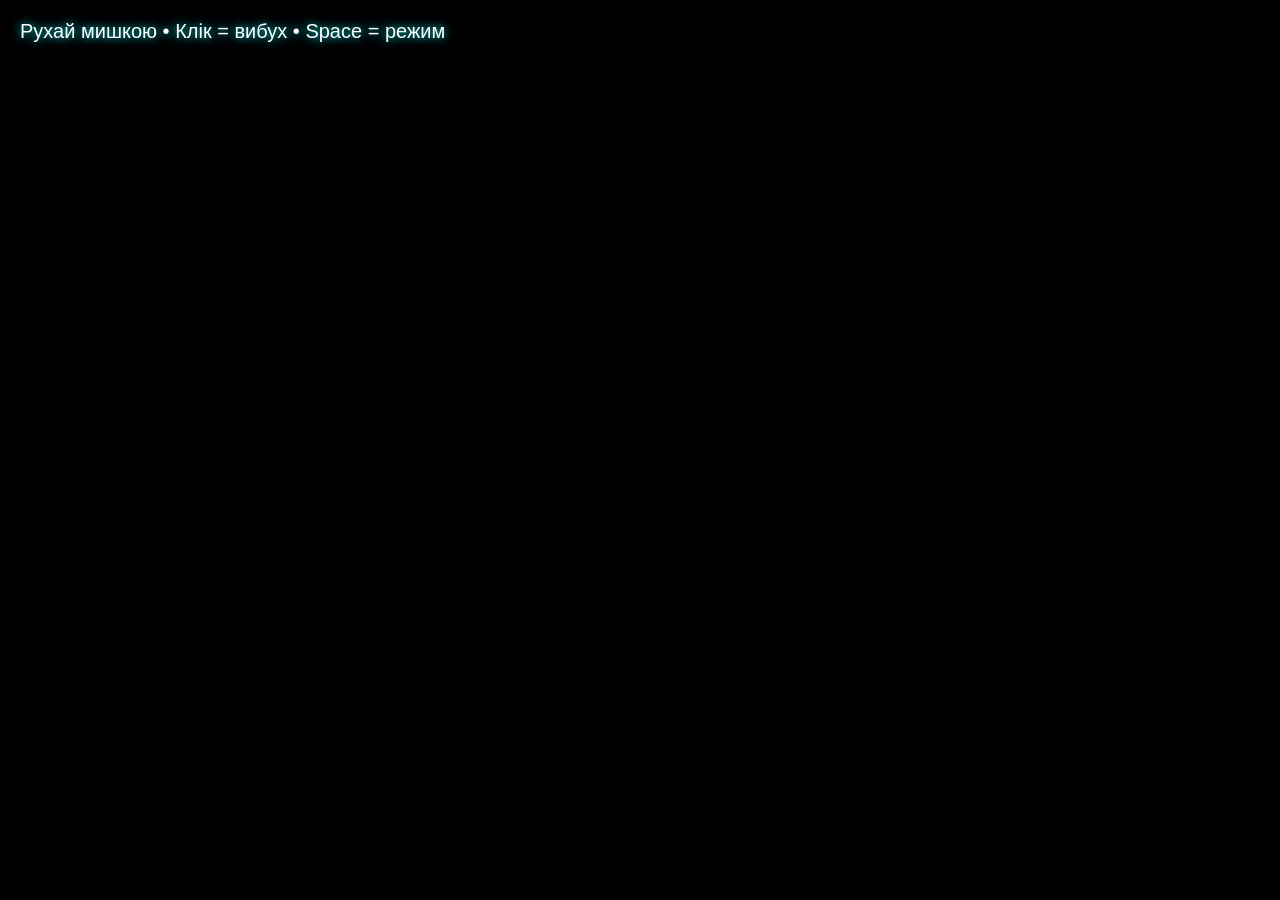
<file: dima.html>
<!DOCTYPE html>
<html lang="uk">
<head>
<meta charset="UTF-8">
<title>ФІГНЯ ULTIMATE</title>

<style>
body{
margin:0;
overflow:hidden;
background:blue;
cursor:none;
}

canvas{
display:block;
}

#text{
position:fixed;
top:20px;
left:20px;
color:white;
font-family:Arial;
font-size:20px;
text-shadow:0 0 10px cyan;
}
</style>
</head>

<body>

<div id="text">
Рухай мишкою • Клік = вибух • Space = режим
</div>

<canvas id="c"></canvas>

<script>

const canvas=document.getElementById("c");
const ctx=canvas.getContext("2d");

canvas.width=window.innerWidth;
canvas.height=window.innerHeight;

let mouse={
x:canvas.width/2,
y:canvas.height/2
};

let particles=[];
let mode=0;

document.addEventListener("mousemove",(e)=>{
mouse.x=e.clientX;
mouse.y=e.clientY;

for(let i=0;i<5;i++){
particles.push({
x:mouse.x,
y:mouse.y,
dx:(Math.random()-0.5)*10,
dy:(Math.random()-0.5)*10,
size:Math.random()*10+2,
life:100,
hue:Math.random()*360
});
}
});

document.addEventListener("click",()=>{

for(let i=0;i<100;i++){

particles.push({
x:mouse.x,
y:mouse.y,
dx:(Math.random()-0.5)*30,
dy:(Math.random()-0.5)*30,
size:Math.random()*15+2,
life:100,
hue:Math.random()*360
});

}

});

document.addEventListener("keydown",(e)=>{
if(e.code==="Space"){
mode++;
}
});

function draw(){

if(mode%2==0){
ctx.fillStyle="rgba(0,0,0,0.15)";
}else{
ctx.fillStyle="rgba(0,0,40,0.15)";
}

ctx.fillRect(0,0,canvas.width,canvas.height);

for(let i=0;i<particles.length;i++){

let p=particles[i];

p.x+=p.dx;
p.y+=p.dy;

p.life--;
p.size*=0.98;

ctx.beginPath();

ctx.fillStyle=
`hsl(${p.hue+Date.now()/20},
100%,50%)`;

ctx.shadowBlur=20;
ctx.shadowColor=
`hsl(${p.hue},100%,50%)`;

ctx.arc(
p.x,
p.y,
p.size,
0,
Math.PI*2
);

ctx.fill();

if(p.life<=0){
particles.splice(i,1);
i--;
}

}

requestAnimationFrame(draw);

}

draw();

window.addEventListener("resize",()=>{
canvas.width=window.innerWidth;
canvas.height=window.innerHeight;
});

</script>

</body>
</html>
</file>
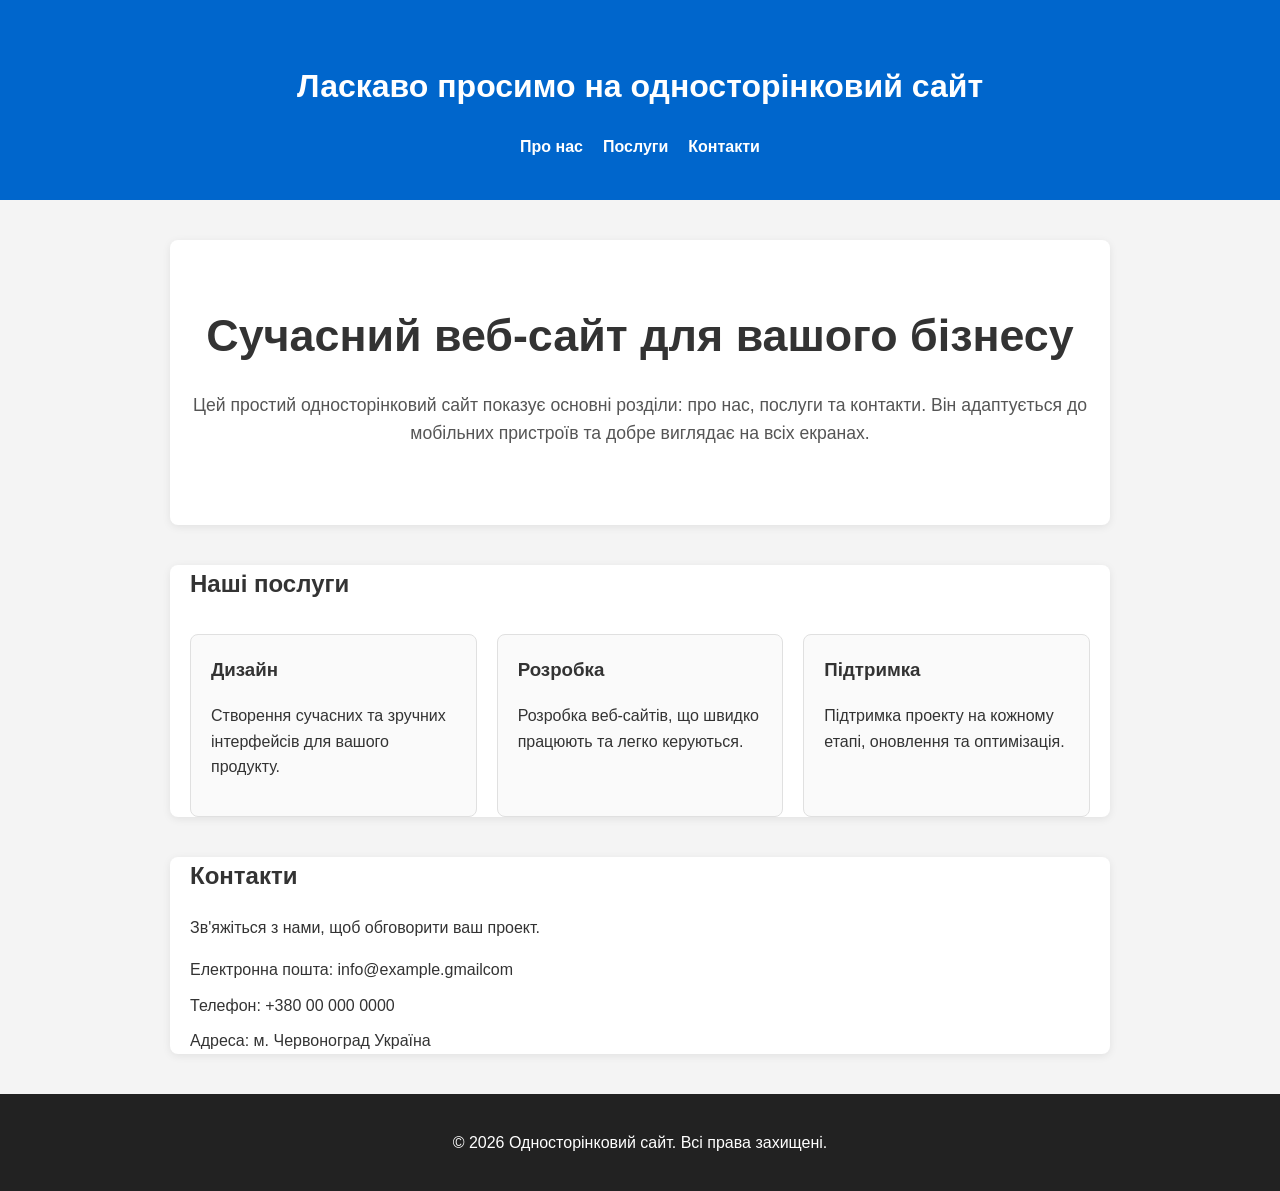
<file: inde.html>
<!DOCTYPE html>
<html lang="uk">
<head>
  <meta charset="UTF-8">
  <meta name="viewport" content="width=device-width, initial-scale=1.0">
  <title>One Page Site</title>
  <style>
    body {
      margin: 0;
      font-family: Arial, sans-serif;
      line-height: 1.6;
      color: #333;
      background: #f4f4f4;
    }
    header {
      background: #0066cc;
      color: #fff;
      padding: 40px 20px;
      text-align: center;
    }
    nav {
      display: flex;
      justify-content: center;
      gap: 20px;
      margin-top: 20px;
    }
    nav a {
      color: #fff;
      text-decoration: none;
      font-weight: bold;
    }
    section {
      max-width: 900px;
      margin: 40px auto;
      padding: 0 20px;
      background: #fff;
      border-radius: 8px;
      box-shadow: 0 2px 8px rgba(0,0,0,0.08);
    }
    .hero {
      padding: 60px 20px;
      text-align: center;
    }
    .hero h1 {
      margin: 0 0 20px;
      font-size: 2.8rem;
    }
    .hero p {
      font-size: 1.1rem;
      color: #555;
    }
    .cards {
      display: grid;
      grid-template-columns: repeat(auto-fit, minmax(240px, 1fr));
      gap: 20px;
      margin-top: 30px;
    }
    .card {
      padding: 20px;
      border: 1px solid #e0e0e0;
      border-radius: 8px;
      background: #fafafa;
    }
    .card h3 {
      margin-top: 0;
    }
    footer {
      text-align: center;
      padding: 20px;
      background: #222;
      color: #fff;
    }
    .contact-list {
      list-style: none;
      padding: 0;
      margin: 0;
    }
    .contact-list li {
      margin-bottom: 10px;
    }
    @media (max-width: 600px) {
      header {
        padding: 30px 10px;
      }
      .hero h1 {
        font-size: 2rem;
      }
    }
  </style>
</head>
<body>
  <header>
    <h1>Ласкаво просимо на односторінковий сайт</h1>
    <nav>
      <a href="#about">Про нас</a>
      <a href="#services">Послуги</a>
      <a href="#contact">Контакти</a>
    </nav>
  </header>
  <section class="hero" id="about">
    <h1>Сучасний веб-сайт для вашого бізнесу</h1>
    <p>Цей простий односторінковий сайт показує основні розділи: про нас, послуги та контакти. Він адаптується до мобільних пристроїв та добре виглядає на всіх екранах.</p>
  </section>
  <section id="services">
    <h2>Наші послуги</h2>
    <div class="cards">
      <div class="card">
        <h3>Дизайн</h3>
        <p>Створення сучасних та зручних інтерфейсів для вашого продукту.</p>
      </div>
      <div class="card">
        <h3>Розробка</h3>
        <p>Розробка веб-сайтів, що швидко працюють та легко керуються.</p>
      </div>
      <div class="card">
        <h3>Підтримка</h3>
        <p>Підтримка проекту на кожному етапі, оновлення та оптимізація.</p>
      </div>
    </div>
  </section>
  <section id="contact">
    <h2>Контакти</h2>
    <p>Зв'яжіться з нами, щоб обговорити ваш проект.</p>
    <ul class="contact-list">
      <li>Електронна пошта: info@example.gmailcom</li>
      <li>Телефон: +380 00 000 0000</li>
      <li>Адреса: м. Червоноград Україна</li>
    </ul>
  </section>
  <footer>
    <p>© 2026 Односторінковий сайт. Всі права захищені.</p>
  </footer>
</body>
</html>
</file>
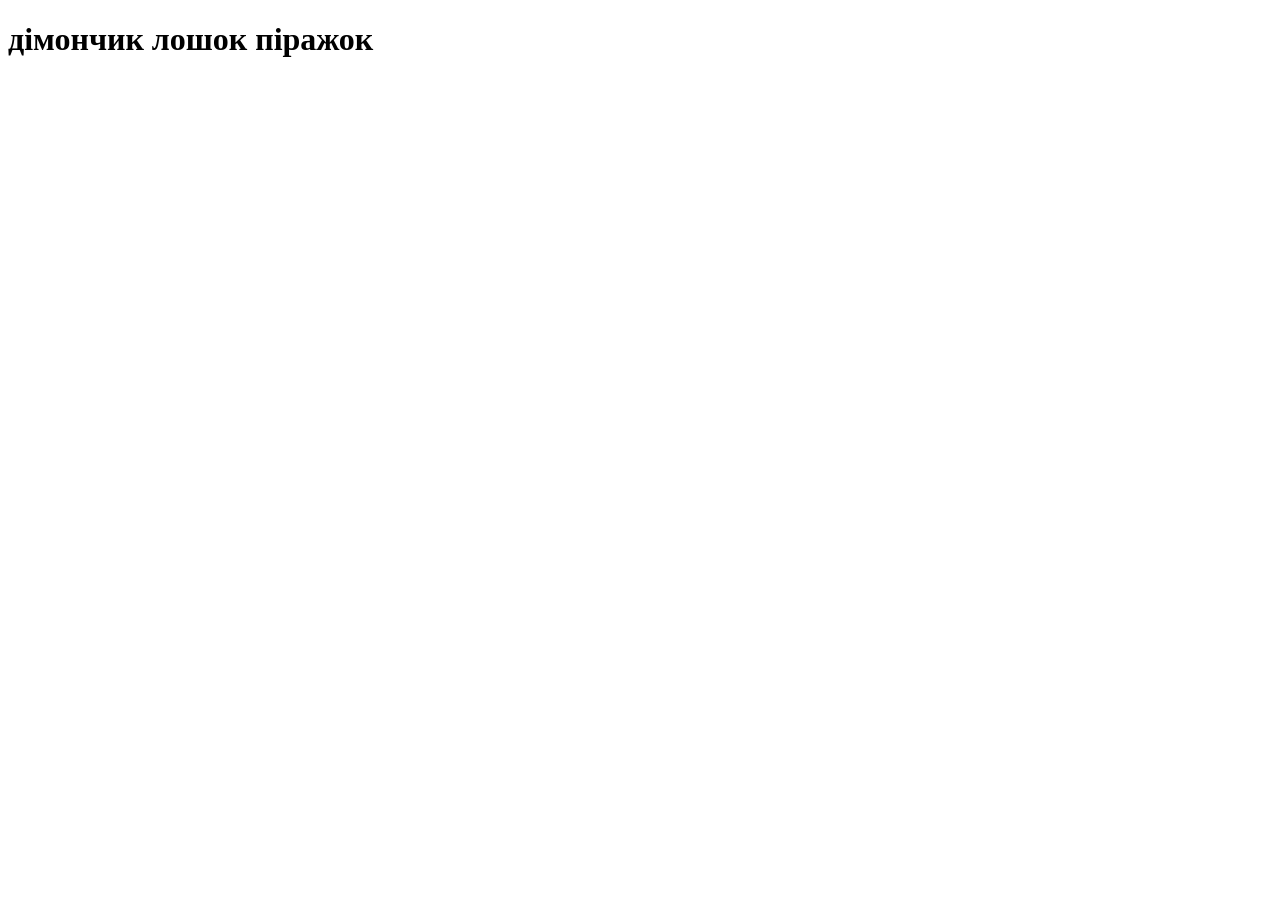
<file: lexas.html>
<!DOCTYPE html>
<html lang="en">
<head>
    <meta charset="UTF-8">
    <meta name="viewport" content="width=device-width, initial-scale=1.0">
    <title>дратуті</title>
</head>
<body>
    <h1>дімончик лошок піражок</h1>
</body>
</html>
</file>
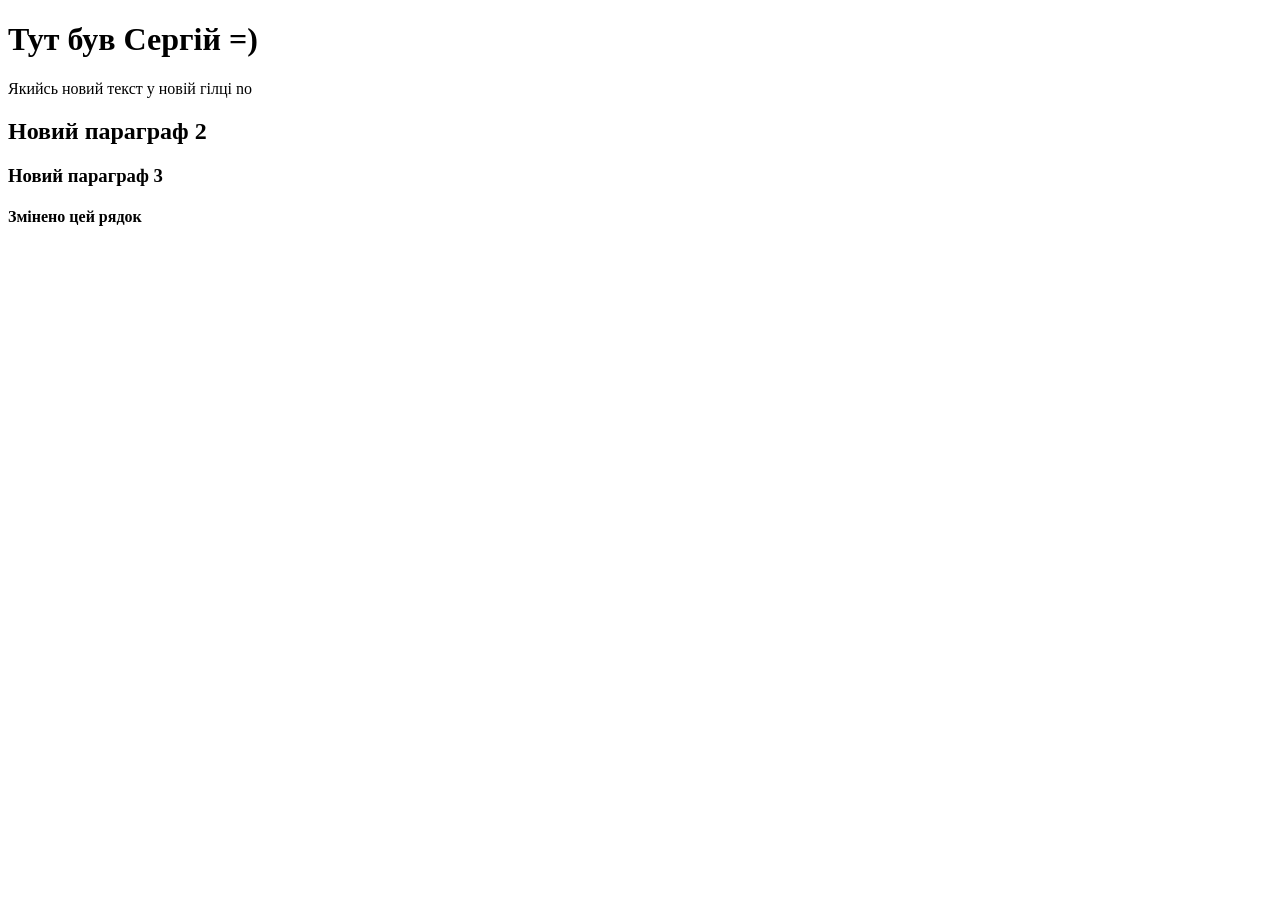
<file: test.html>
<!DOCTYPE html>
<html lang="en">
<head>
    <meta charset="UTF-8">
    <meta name="viewport" content="width=device-width, initial-scale=1.0">
    <title></title>
</head>
<body>
    <h1>Тут був Сергій =)</h1>
    <p>Якийсь новий текст у новій гілці no</p>
    <h2>Новий параграф 2</h2>
    <!-- Ctrl + S -->
    <h3>Новий параграф 3</h3>
    <h4>Змінено цей рядок</h4>
</body>
</html>

<!--  
Послідовність як робити версію файлу
    1) Додаємо файл до версії (версія => commit) <git add .>
    2) Робимо commit (git commit -m "текст")
    3) Відправяємо на Github (git push origin main)
-->
</file>
